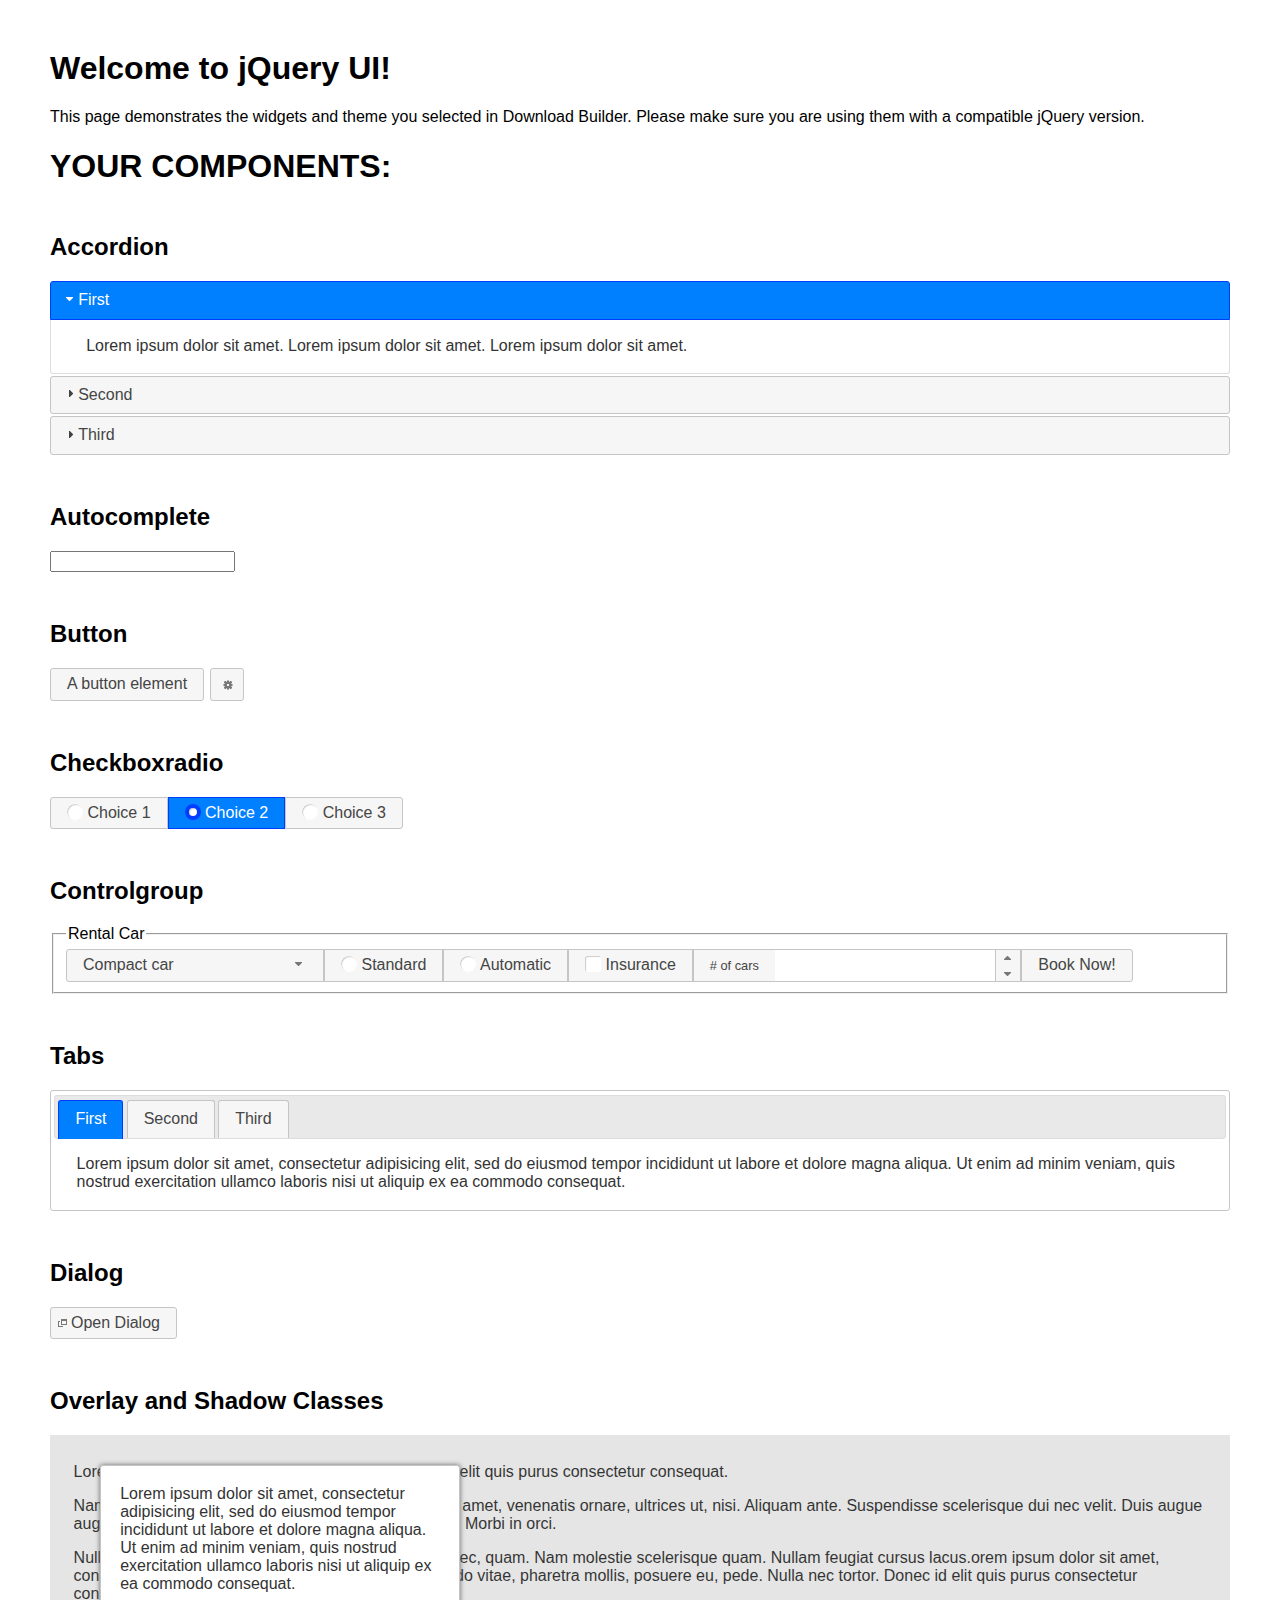
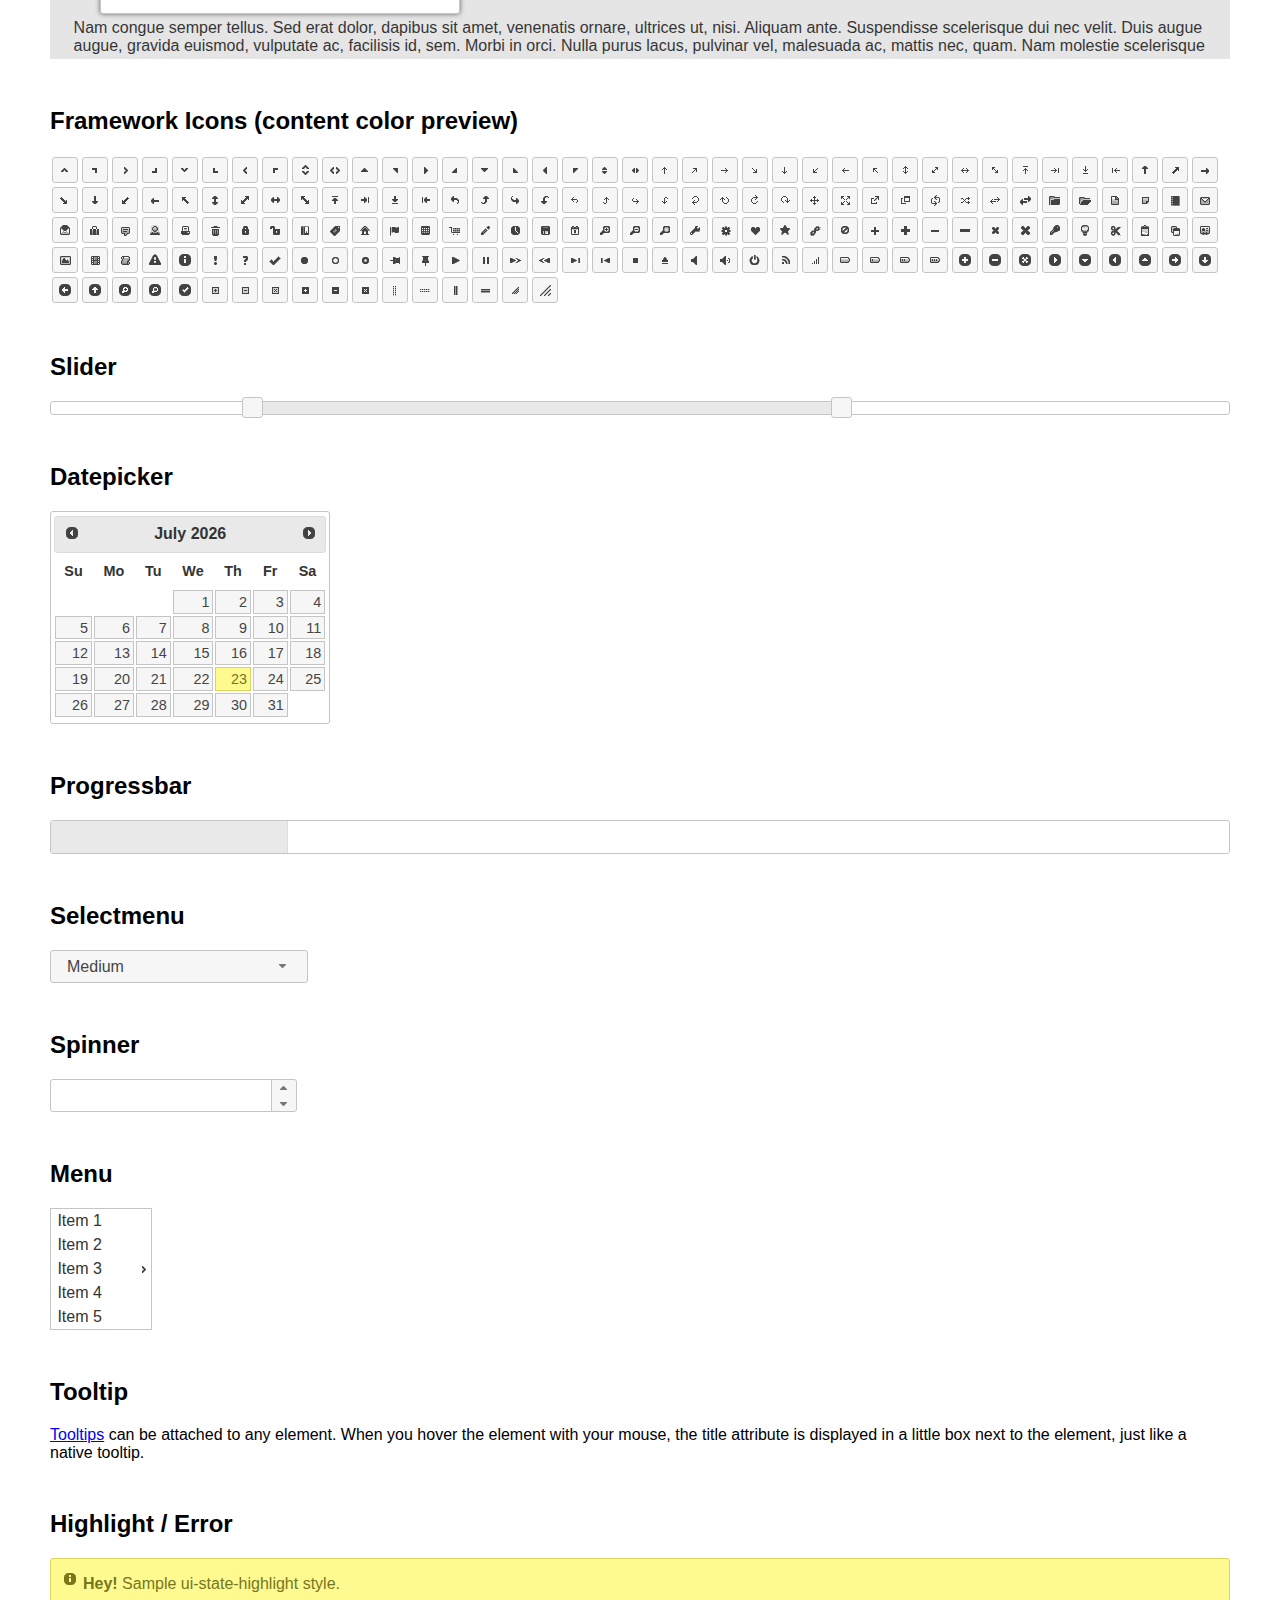
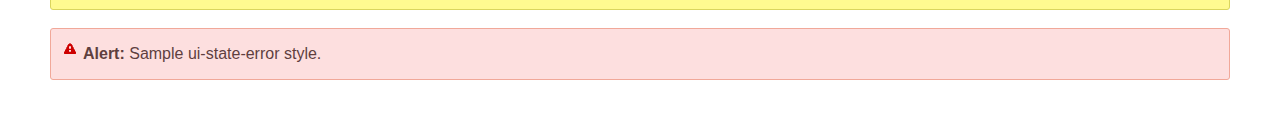
<file: 2차 평가 제출/js/java/jquery-ui-1.12.1.custom/index.html>
<!doctype html>
<html lang="us">
<head>
	<meta charset="utf-8">
	<title>jQuery UI Example Page</title>
	<link href="jquery-ui.css" rel="stylesheet">
	<style>
	body{
		font-family: "Trebuchet MS", sans-serif;
		margin: 50px;
	}
	.demoHeaders {
		margin-top: 2em;
	}
	#dialog-link {
		padding: .4em 1em .4em 20px;
		text-decoration: none;
		position: relative;
	}
	#dialog-link span.ui-icon {
		margin: 0 5px 0 0;
		position: absolute;
		left: .2em;
		top: 50%;
		margin-top: -8px;
	}
	#icons {
		margin: 0;
		padding: 0;
	}
	#icons li {
		margin: 2px;
		position: relative;
		padding: 4px 0;
		cursor: pointer;
		float: left;
		list-style: none;
	}
	#icons span.ui-icon {
		float: left;
		margin: 0 4px;
	}
	.fakewindowcontain .ui-widget-overlay {
		position: absolute;
	}
	select {
		width: 200px;
	}
	</style>
</head>
<body>

<h1>Welcome to jQuery UI!</h1>

<div class="ui-widget">
	<p>This page demonstrates the widgets and theme you selected in Download Builder. Please make sure you are using them with a compatible jQuery version.</p>
</div>

<h1>YOUR COMPONENTS:</h1>

<!-- Accordion -->
<h2 class="demoHeaders">Accordion</h2>
<div id="accordion">
	<h3>First</h3>
	<div>Lorem ipsum dolor sit amet. Lorem ipsum dolor sit amet. Lorem ipsum dolor sit amet.</div>
	<h3>Second</h3>
	<div>Phasellus mattis tincidunt nibh.</div>
	<h3>Third</h3>
	<div>Nam dui erat, auctor a, dignissim quis.</div>
</div>

<!-- Autocomplete -->
<h2 class="demoHeaders">Autocomplete</h2>
<div>
	<input id="autocomplete" title="type &quot;a&quot;">
</div>

<!-- Button -->
<h2 class="demoHeaders">Button</h2>
<button id="button">A button element</button>
<button id="button-icon">An icon-only button</button>

<!-- Checkboxradio -->
<h2 class="demoHeaders">Checkboxradio</h2>
<form style="margin-top: 1em;">
	<div id="radioset">
		<input type="radio" id="radio1" name="radio"><label for="radio1">Choice 1</label>
		<input type="radio" id="radio2" name="radio" checked="checked"><label for="radio2">Choice 2</label>
		<input type="radio" id="radio3" name="radio"><label for="radio3">Choice 3</label>
	</div>
</form>

<!-- Controlgroup -->
<h2 class="demoHeaders">Controlgroup</h2>
<fieldset>
	<legend>Rental Car</legend>
	<div id="controlgroup">
		<select id="car-type">
			<option>Compact car</option>
			<option>Midsize car</option>
			<option>Full size car</option>
			<option>SUV</option>
			<option>Luxury</option>
			<option>Truck</option>
			<option>Van</option>
		</select>
		<label for="transmission-standard">Standard</label>
		<input type="radio" name="transmission" id="transmission-standard">
		<label for="transmission-automatic">Automatic</label>
		<input type="radio" name="transmission" id="transmission-automatic">
		<label for="insurance">Insurance</label>
		<input type="checkbox" name="insurance" id="insurance">
		<label for="horizontal-spinner" class="ui-controlgroup-label"># of cars</label>
		<input id="horizontal-spinner" class="ui-spinner-input">
		<button>Book Now!</button>
	</div>
</fieldset>

<!-- Tabs -->
<h2 class="demoHeaders">Tabs</h2>
<div id="tabs">
	<ul>
		<li><a href="#tabs-1">First</a></li>
		<li><a href="#tabs-2">Second</a></li>
		<li><a href="#tabs-3">Third</a></li>
	</ul>
	<div id="tabs-1">Lorem ipsum dolor sit amet, consectetur adipisicing elit, sed do eiusmod tempor incididunt ut labore et dolore magna aliqua. Ut enim ad minim veniam, quis nostrud exercitation ullamco laboris nisi ut aliquip ex ea commodo consequat.</div>
	<div id="tabs-2">Phasellus mattis tincidunt nibh. Cras orci urna, blandit id, pretium vel, aliquet ornare, felis. Maecenas scelerisque sem non nisl. Fusce sed lorem in enim dictum bibendum.</div>
	<div id="tabs-3">Nam dui erat, auctor a, dignissim quis, sollicitudin eu, felis. Pellentesque nisi urna, interdum eget, sagittis et, consequat vestibulum, lacus. Mauris porttitor ullamcorper augue.</div>
</div>

<h2 class="demoHeaders">Dialog</h2>
<p>
	<button id="dialog-link" class="ui-button ui-corner-all ui-widget">
		<span class="ui-icon ui-icon-newwin"></span>Open Dialog
	</button>
</p>

<h2 class="demoHeaders">Overlay and Shadow Classes</h2>
<div style="position: relative; width: 96%; height: 200px; padding:1% 2%; overflow:hidden;" class="fakewindowcontain">
	<p>Lorem ipsum dolor sit amet,  Nulla nec tortor. Donec id elit quis purus consectetur consequat. </p><p>Nam congue semper tellus. Sed erat dolor, dapibus sit amet, venenatis ornare, ultrices ut, nisi. Aliquam ante. Suspendisse scelerisque dui nec velit. Duis augue augue, gravida euismod, vulputate ac, facilisis id, sem. Morbi in orci. </p><p>Nulla purus lacus, pulvinar vel, malesuada ac, mattis nec, quam. Nam molestie scelerisque quam. Nullam feugiat cursus lacus.orem ipsum dolor sit amet, consectetur adipiscing elit. Donec libero risus, commodo vitae, pharetra mollis, posuere eu, pede. Nulla nec tortor. Donec id elit quis purus consectetur consequat. </p><p>Nam congue semper tellus. Sed erat dolor, dapibus sit amet, venenatis ornare, ultrices ut, nisi. Aliquam ante. Suspendisse scelerisque dui nec velit. Duis augue augue, gravida euismod, vulputate ac, facilisis id, sem. Morbi in orci. Nulla purus lacus, pulvinar vel, malesuada ac, mattis nec, quam. Nam molestie scelerisque quam. </p><p>Nullam feugiat cursus lacus.orem ipsum dolor sit amet, consectetur adipiscing elit. Donec libero risus, commodo vitae, pharetra mollis, posuere eu, pede. Nulla nec tortor. Donec id elit quis purus consectetur consequat. Nam congue semper tellus. Sed erat dolor, dapibus sit amet, venenatis ornare, ultrices ut, nisi. Aliquam ante. </p><p>Suspendisse scelerisque dui nec velit. Duis augue augue, gravida euismod, vulputate ac, facilisis id, sem. Morbi in orci. Nulla purus lacus, pulvinar vel, malesuada ac, mattis nec, quam. Nam molestie scelerisque quam. Nullam feugiat cursus lacus.orem ipsum dolor sit amet, consectetur adipiscing elit. Donec libero risus, commodo vitae, pharetra mollis, posuere eu, pede. Nulla nec tortor. Donec id elit quis purus consectetur consequat. Nam congue semper tellus. Sed erat dolor, dapibus sit amet, venenatis ornare, ultrices ut, nisi. </p>

	<!-- ui-dialog -->
	<div class="ui-widget-overlay ui-front"></div>
	<div style="position: absolute; width: 320px; left: 50px; top: 30px; padding: 1.2em" class="ui-widget ui-front ui-widget-content ui-corner-all ui-widget-shadow">
		Lorem ipsum dolor sit amet, consectetur adipisicing elit, sed do eiusmod tempor incididunt ut labore et dolore magna aliqua. Ut enim ad minim veniam, quis nostrud exercitation ullamco laboris nisi ut aliquip ex ea commodo consequat.
	</div>

</div>

<!-- ui-dialog -->
<div id="dialog" title="Dialog Title">
	<p>Lorem ipsum dolor sit amet, consectetur adipisicing elit, sed do eiusmod tempor incididunt ut labore et dolore magna aliqua. Ut enim ad minim veniam, quis nostrud exercitation ullamco laboris nisi ut aliquip ex ea commodo consequat.</p>
</div>


<h2 class="demoHeaders">Framework Icons (content color preview)</h2>
<ul id="icons" class="ui-widget ui-helper-clearfix">
	<li class="ui-state-default ui-corner-all" title=".ui-icon-caret-1-n"><span class="ui-icon ui-icon-caret-1-n"></span></li>
	<li class="ui-state-default ui-corner-all" title=".ui-icon-caret-1-ne"><span class="ui-icon ui-icon-caret-1-ne"></span></li>
	<li class="ui-state-default ui-corner-all" title=".ui-icon-caret-1-e"><span class="ui-icon ui-icon-caret-1-e"></span></li>
	<li class="ui-state-default ui-corner-all" title=".ui-icon-caret-1-se"><span class="ui-icon ui-icon-caret-1-se"></span></li>
	<li class="ui-state-default ui-corner-all" title=".ui-icon-caret-1-s"><span class="ui-icon ui-icon-caret-1-s"></span></li>
	<li class="ui-state-default ui-corner-all" title=".ui-icon-caret-1-sw"><span class="ui-icon ui-icon-caret-1-sw"></span></li>
	<li class="ui-state-default ui-corner-all" title=".ui-icon-caret-1-w"><span class="ui-icon ui-icon-caret-1-w"></span></li>
	<li class="ui-state-default ui-corner-all" title=".ui-icon-caret-1-nw"><span class="ui-icon ui-icon-caret-1-nw"></span></li>
	<li class="ui-state-default ui-corner-all" title=".ui-icon-caret-2-n-s"><span class="ui-icon ui-icon-caret-2-n-s"></span></li>
	<li class="ui-state-default ui-corner-all" title=".ui-icon-caret-2-e-w"><span class="ui-icon ui-icon-caret-2-e-w"></span></li>
	<li class="ui-state-default ui-corner-all" title=".ui-icon-triangle-1-n"><span class="ui-icon ui-icon-triangle-1-n"></span></li>
	<li class="ui-state-default ui-corner-all" title=".ui-icon-triangle-1-ne"><span class="ui-icon ui-icon-triangle-1-ne"></span></li>
	<li class="ui-state-default ui-corner-all" title=".ui-icon-triangle-1-e"><span class="ui-icon ui-icon-triangle-1-e"></span></li>
	<li class="ui-state-default ui-corner-all" title=".ui-icon-triangle-1-se"><span class="ui-icon ui-icon-triangle-1-se"></span></li>
	<li class="ui-state-default ui-corner-all" title=".ui-icon-triangle-1-s"><span class="ui-icon ui-icon-triangle-1-s"></span></li>
	<li class="ui-state-default ui-corner-all" title=".ui-icon-triangle-1-sw"><span class="ui-icon ui-icon-triangle-1-sw"></span></li>
	<li class="ui-state-default ui-corner-all" title=".ui-icon-triangle-1-w"><span class="ui-icon ui-icon-triangle-1-w"></span></li>
	<li class="ui-state-default ui-corner-all" title=".ui-icon-triangle-1-nw"><span class="ui-icon ui-icon-triangle-1-nw"></span></li>
	<li class="ui-state-default ui-corner-all" title=".ui-icon-triangle-2-n-s"><span class="ui-icon ui-icon-triangle-2-n-s"></span></li>
	<li class="ui-state-default ui-corner-all" title=".ui-icon-triangle-2-e-w"><span class="ui-icon ui-icon-triangle-2-e-w"></span></li>
	<li class="ui-state-default ui-corner-all" title=".ui-icon-arrow-1-n"><span class="ui-icon ui-icon-arrow-1-n"></span></li>
	<li class="ui-state-default ui-corner-all" title=".ui-icon-arrow-1-ne"><span class="ui-icon ui-icon-arrow-1-ne"></span></li>
	<li class="ui-state-default ui-corner-all" title=".ui-icon-arrow-1-e"><span class="ui-icon ui-icon-arrow-1-e"></span></li>
	<li class="ui-state-default ui-corner-all" title=".ui-icon-arrow-1-se"><span class="ui-icon ui-icon-arrow-1-se"></span></li>
	<li class="ui-state-default ui-corner-all" title=".ui-icon-arrow-1-s"><span class="ui-icon ui-icon-arrow-1-s"></span></li>
	<li class="ui-state-default ui-corner-all" title=".ui-icon-arrow-1-sw"><span class="ui-icon ui-icon-arrow-1-sw"></span></li>
	<li class="ui-state-default ui-corner-all" title=".ui-icon-arrow-1-w"><span class="ui-icon ui-icon-arrow-1-w"></span></li>
	<li class="ui-state-default ui-corner-all" title=".ui-icon-arrow-1-nw"><span class="ui-icon ui-icon-arrow-1-nw"></span></li>
	<li class="ui-state-default ui-corner-all" title=".ui-icon-arrow-2-n-s"><span class="ui-icon ui-icon-arrow-2-n-s"></span></li>
	<li class="ui-state-default ui-corner-all" title=".ui-icon-arrow-2-ne-sw"><span class="ui-icon ui-icon-arrow-2-ne-sw"></span></li>
	<li class="ui-state-default ui-corner-all" title=".ui-icon-arrow-2-e-w"><span class="ui-icon ui-icon-arrow-2-e-w"></span></li>
	<li class="ui-state-default ui-corner-all" title=".ui-icon-arrow-2-se-nw"><span class="ui-icon ui-icon-arrow-2-se-nw"></span></li>
	<li class="ui-state-default ui-corner-all" title=".ui-icon-arrowstop-1-n"><span class="ui-icon ui-icon-arrowstop-1-n"></span></li>
	<li class="ui-state-default ui-corner-all" title=".ui-icon-arrowstop-1-e"><span class="ui-icon ui-icon-arrowstop-1-e"></span></li>
	<li class="ui-state-default ui-corner-all" title=".ui-icon-arrowstop-1-s"><span class="ui-icon ui-icon-arrowstop-1-s"></span></li>
	<li class="ui-state-default ui-corner-all" title=".ui-icon-arrowstop-1-w"><span class="ui-icon ui-icon-arrowstop-1-w"></span></li>
	<li class="ui-state-default ui-corner-all" title=".ui-icon-arrowthick-1-n"><span class="ui-icon ui-icon-arrowthick-1-n"></span></li>
	<li class="ui-state-default ui-corner-all" title=".ui-icon-arrowthick-1-ne"><span class="ui-icon ui-icon-arrowthick-1-ne"></span></li>
	<li class="ui-state-default ui-corner-all" title=".ui-icon-arrowthick-1-e"><span class="ui-icon ui-icon-arrowthick-1-e"></span></li>
	<li class="ui-state-default ui-corner-all" title=".ui-icon-arrowthick-1-se"><span class="ui-icon ui-icon-arrowthick-1-se"></span></li>
	<li class="ui-state-default ui-corner-all" title=".ui-icon-arrowthick-1-s"><span class="ui-icon ui-icon-arrowthick-1-s"></span></li>
	<li class="ui-state-default ui-corner-all" title=".ui-icon-arrowthick-1-sw"><span class="ui-icon ui-icon-arrowthick-1-sw"></span></li>
	<li class="ui-state-default ui-corner-all" title=".ui-icon-arrowthick-1-w"><span class="ui-icon ui-icon-arrowthick-1-w"></span></li>
	<li class="ui-state-default ui-corner-all" title=".ui-icon-arrowthick-1-nw"><span class="ui-icon ui-icon-arrowthick-1-nw"></span></li>
	<li class="ui-state-default ui-corner-all" title=".ui-icon-arrowthick-2-n-s"><span class="ui-icon ui-icon-arrowthick-2-n-s"></span></li>
	<li class="ui-state-default ui-corner-all" title=".ui-icon-arrowthick-2-ne-sw"><span class="ui-icon ui-icon-arrowthick-2-ne-sw"></span></li>
	<li class="ui-state-default ui-corner-all" title=".ui-icon-arrowthick-2-e-w"><span class="ui-icon ui-icon-arrowthick-2-e-w"></span></li>
	<li class="ui-state-default ui-corner-all" title=".ui-icon-arrowthick-2-se-nw"><span class="ui-icon ui-icon-arrowthick-2-se-nw"></span></li>
	<li class="ui-state-default ui-corner-all" title=".ui-icon-arrowthickstop-1-n"><span class="ui-icon ui-icon-arrowthickstop-1-n"></span></li>
	<li class="ui-state-default ui-corner-all" title=".ui-icon-arrowthickstop-1-e"><span class="ui-icon ui-icon-arrowthickstop-1-e"></span></li>
	<li class="ui-state-default ui-corner-all" title=".ui-icon-arrowthickstop-1-s"><span class="ui-icon ui-icon-arrowthickstop-1-s"></span></li>
	<li class="ui-state-default ui-corner-all" title=".ui-icon-arrowthickstop-1-w"><span class="ui-icon ui-icon-arrowthickstop-1-w"></span></li>
	<li class="ui-state-default ui-corner-all" title=".ui-icon-arrowreturnthick-1-w"><span class="ui-icon ui-icon-arrowreturnthick-1-w"></span></li>
	<li class="ui-state-default ui-corner-all" title=".ui-icon-arrowreturnthick-1-n"><span class="ui-icon ui-icon-arrowreturnthick-1-n"></span></li>
	<li class="ui-state-default ui-corner-all" title=".ui-icon-arrowreturnthick-1-e"><span class="ui-icon ui-icon-arrowreturnthick-1-e"></span></li>
	<li class="ui-state-default ui-corner-all" title=".ui-icon-arrowreturnthick-1-s"><span class="ui-icon ui-icon-arrowreturnthick-1-s"></span></li>
	<li class="ui-state-default ui-corner-all" title=".ui-icon-arrowreturn-1-w"><span class="ui-icon ui-icon-arrowreturn-1-w"></span></li>
	<li class="ui-state-default ui-corner-all" title=".ui-icon-arrowreturn-1-n"><span class="ui-icon ui-icon-arrowreturn-1-n"></span></li>
	<li class="ui-state-default ui-corner-all" title=".ui-icon-arrowreturn-1-e"><span class="ui-icon ui-icon-arrowreturn-1-e"></span></li>
	<li class="ui-state-default ui-corner-all" title=".ui-icon-arrowreturn-1-s"><span class="ui-icon ui-icon-arrowreturn-1-s"></span></li>
	<li class="ui-state-default ui-corner-all" title=".ui-icon-arrowrefresh-1-w"><span class="ui-icon ui-icon-arrowrefresh-1-w"></span></li>
	<li class="ui-state-default ui-corner-all" title=".ui-icon-arrowrefresh-1-n"><span class="ui-icon ui-icon-arrowrefresh-1-n"></span></li>
	<li class="ui-state-default ui-corner-all" title=".ui-icon-arrowrefresh-1-e"><span class="ui-icon ui-icon-arrowrefresh-1-e"></span></li>
	<li class="ui-state-default ui-corner-all" title=".ui-icon-arrowrefresh-1-s"><span class="ui-icon ui-icon-arrowrefresh-1-s"></span></li>
	<li class="ui-state-default ui-corner-all" title=".ui-icon-arrow-4"><span class="ui-icon ui-icon-arrow-4"></span></li>
	<li class="ui-state-default ui-corner-all" title=".ui-icon-arrow-4-diag"><span class="ui-icon ui-icon-arrow-4-diag"></span></li>
	<li class="ui-state-default ui-corner-all" title=".ui-icon-extlink"><span class="ui-icon ui-icon-extlink"></span></li>
	<li class="ui-state-default ui-corner-all" title=".ui-icon-newwin"><span class="ui-icon ui-icon-newwin"></span></li>
	<li class="ui-state-default ui-corner-all" title=".ui-icon-refresh"><span class="ui-icon ui-icon-refresh"></span></li>
	<li class="ui-state-default ui-corner-all" title=".ui-icon-shuffle"><span class="ui-icon ui-icon-shuffle"></span></li>
	<li class="ui-state-default ui-corner-all" title=".ui-icon-transfer-e-w"><span class="ui-icon ui-icon-transfer-e-w"></span></li>
	<li class="ui-state-default ui-corner-all" title=".ui-icon-transferthick-e-w"><span class="ui-icon ui-icon-transferthick-e-w"></span></li>
	<li class="ui-state-default ui-corner-all" title=".ui-icon-folder-collapsed"><span class="ui-icon ui-icon-folder-collapsed"></span></li>
	<li class="ui-state-default ui-corner-all" title=".ui-icon-folder-open"><span class="ui-icon ui-icon-folder-open"></span></li>
	<li class="ui-state-default ui-corner-all" title=".ui-icon-document"><span class="ui-icon ui-icon-document"></span></li>
	<li class="ui-state-default ui-corner-all" title=".ui-icon-document-b"><span class="ui-icon ui-icon-document-b"></span></li>
	<li class="ui-state-default ui-corner-all" title=".ui-icon-note"><span class="ui-icon ui-icon-note"></span></li>
	<li class="ui-state-default ui-corner-all" title=".ui-icon-mail-closed"><span class="ui-icon ui-icon-mail-closed"></span></li>
	<li class="ui-state-default ui-corner-all" title=".ui-icon-mail-open"><span class="ui-icon ui-icon-mail-open"></span></li>
	<li class="ui-state-default ui-corner-all" title=".ui-icon-suitcase"><span class="ui-icon ui-icon-suitcase"></span></li>
	<li class="ui-state-default ui-corner-all" title=".ui-icon-comment"><span class="ui-icon ui-icon-comment"></span></li>
	<li class="ui-state-default ui-corner-all" title=".ui-icon-person"><span class="ui-icon ui-icon-person"></span></li>
	<li class="ui-state-default ui-corner-all" title=".ui-icon-print"><span class="ui-icon ui-icon-print"></span></li>
	<li class="ui-state-default ui-corner-all" title=".ui-icon-trash"><span class="ui-icon ui-icon-trash"></span></li>
	<li class="ui-state-default ui-corner-all" title=".ui-icon-locked"><span class="ui-icon ui-icon-locked"></span></li>
	<li class="ui-state-default ui-corner-all" title=".ui-icon-unlocked"><span class="ui-icon ui-icon-unlocked"></span></li>
	<li class="ui-state-default ui-corner-all" title=".ui-icon-bookmark"><span class="ui-icon ui-icon-bookmark"></span></li>
	<li class="ui-state-default ui-corner-all" title=".ui-icon-tag"><span class="ui-icon ui-icon-tag"></span></li>
	<li class="ui-state-default ui-corner-all" title=".ui-icon-home"><span class="ui-icon ui-icon-home"></span></li>
	<li class="ui-state-default ui-corner-all" title=".ui-icon-flag"><span class="ui-icon ui-icon-flag"></span></li>
	<li class="ui-state-default ui-corner-all" title=".ui-icon-calculator"><span class="ui-icon ui-icon-calculator"></span></li>
	<li class="ui-state-default ui-corner-all" title=".ui-icon-cart"><span class="ui-icon ui-icon-cart"></span></li>
	<li class="ui-state-default ui-corner-all" title=".ui-icon-pencil"><span class="ui-icon ui-icon-pencil"></span></li>
	<li class="ui-state-default ui-corner-all" title=".ui-icon-clock"><span class="ui-icon ui-icon-clock"></span></li>
	<li class="ui-state-default ui-corner-all" title=".ui-icon-disk"><span class="ui-icon ui-icon-disk"></span></li>
	<li class="ui-state-default ui-corner-all" title=".ui-icon-calendar"><span class="ui-icon ui-icon-calendar"></span></li>
	<li class="ui-state-default ui-corner-all" title=".ui-icon-zoomin"><span class="ui-icon ui-icon-zoomin"></span></li>
	<li class="ui-state-default ui-corner-all" title=".ui-icon-zoomout"><span class="ui-icon ui-icon-zoomout"></span></li>
	<li class="ui-state-default ui-corner-all" title=".ui-icon-search"><span class="ui-icon ui-icon-search"></span></li>
	<li class="ui-state-default ui-corner-all" title=".ui-icon-wrench"><span class="ui-icon ui-icon-wrench"></span></li>
	<li class="ui-state-default ui-corner-all" title=".ui-icon-gear"><span class="ui-icon ui-icon-gear"></span></li>
	<li class="ui-state-default ui-corner-all" title=".ui-icon-heart"><span class="ui-icon ui-icon-heart"></span></li>
	<li class="ui-state-default ui-corner-all" title=".ui-icon-star"><span class="ui-icon ui-icon-star"></span></li>
	<li class="ui-state-default ui-corner-all" title=".ui-icon-link"><span class="ui-icon ui-icon-link"></span></li>
	<li class="ui-state-default ui-corner-all" title=".ui-icon-cancel"><span class="ui-icon ui-icon-cancel"></span></li>
	<li class="ui-state-default ui-corner-all" title=".ui-icon-plus"><span class="ui-icon ui-icon-plus"></span></li>
	<li class="ui-state-default ui-corner-all" title=".ui-icon-plusthick"><span class="ui-icon ui-icon-plusthick"></span></li>
	<li class="ui-state-default ui-corner-all" title=".ui-icon-minus"><span class="ui-icon ui-icon-minus"></span></li>
	<li class="ui-state-default ui-corner-all" title=".ui-icon-minusthick"><span class="ui-icon ui-icon-minusthick"></span></li>
	<li class="ui-state-default ui-corner-all" title=".ui-icon-close"><span class="ui-icon ui-icon-close"></span></li>
	<li class="ui-state-default ui-corner-all" title=".ui-icon-closethick"><span class="ui-icon ui-icon-closethick"></span></li>
	<li class="ui-state-default ui-corner-all" title=".ui-icon-key"><span class="ui-icon ui-icon-key"></span></li>
	<li class="ui-state-default ui-corner-all" title=".ui-icon-lightbulb"><span class="ui-icon ui-icon-lightbulb"></span></li>
	<li class="ui-state-default ui-corner-all" title=".ui-icon-scissors"><span class="ui-icon ui-icon-scissors"></span></li>
	<li class="ui-state-default ui-corner-all" title=".ui-icon-clipboard"><span class="ui-icon ui-icon-clipboard"></span></li>
	<li class="ui-state-default ui-corner-all" title=".ui-icon-copy"><span class="ui-icon ui-icon-copy"></span></li>
	<li class="ui-state-default ui-corner-all" title=".ui-icon-contact"><span class="ui-icon ui-icon-contact"></span></li>
	<li class="ui-state-default ui-corner-all" title=".ui-icon-image"><span class="ui-icon ui-icon-image"></span></li>
	<li class="ui-state-default ui-corner-all" title=".ui-icon-video"><span class="ui-icon ui-icon-video"></span></li>
	<li class="ui-state-default ui-corner-all" title=".ui-icon-script"><span class="ui-icon ui-icon-script"></span></li>
	<li class="ui-state-default ui-corner-all" title=".ui-icon-alert"><span class="ui-icon ui-icon-alert"></span></li>
	<li class="ui-state-default ui-corner-all" title=".ui-icon-info"><span class="ui-icon ui-icon-info"></span></li>
	<li class="ui-state-default ui-corner-all" title=".ui-icon-notice"><span class="ui-icon ui-icon-notice"></span></li>
	<li class="ui-state-default ui-corner-all" title=".ui-icon-help"><span class="ui-icon ui-icon-help"></span></li>
	<li class="ui-state-default ui-corner-all" title=".ui-icon-check"><span class="ui-icon ui-icon-check"></span></li>
	<li class="ui-state-default ui-corner-all" title=".ui-icon-bullet"><span class="ui-icon ui-icon-bullet"></span></li>
	<li class="ui-state-default ui-corner-all" title=".ui-icon-radio-off"><span class="ui-icon ui-icon-radio-off"></span></li>
	<li class="ui-state-default ui-corner-all" title=".ui-icon-radio-on"><span class="ui-icon ui-icon-radio-on"></span></li>
	<li class="ui-state-default ui-corner-all" title=".ui-icon-pin-w"><span class="ui-icon ui-icon-pin-w"></span></li>
	<li class="ui-state-default ui-corner-all" title=".ui-icon-pin-s"><span class="ui-icon ui-icon-pin-s"></span></li>
	<li class="ui-state-default ui-corner-all" title=".ui-icon-play"><span class="ui-icon ui-icon-play"></span></li>
	<li class="ui-state-default ui-corner-all" title=".ui-icon-pause"><span class="ui-icon ui-icon-pause"></span></li>
	<li class="ui-state-default ui-corner-all" title=".ui-icon-seek-next"><span class="ui-icon ui-icon-seek-next"></span></li>
	<li class="ui-state-default ui-corner-all" title=".ui-icon-seek-prev"><span class="ui-icon ui-icon-seek-prev"></span></li>
	<li class="ui-state-default ui-corner-all" title=".ui-icon-seek-end"><span class="ui-icon ui-icon-seek-end"></span></li>
	<li class="ui-state-default ui-corner-all" title=".ui-icon-seek-first"><span class="ui-icon ui-icon-seek-first"></span></li>
	<li class="ui-state-default ui-corner-all" title=".ui-icon-stop"><span class="ui-icon ui-icon-stop"></span></li>
	<li class="ui-state-default ui-corner-all" title=".ui-icon-eject"><span class="ui-icon ui-icon-eject"></span></li>
	<li class="ui-state-default ui-corner-all" title=".ui-icon-volume-off"><span class="ui-icon ui-icon-volume-off"></span></li>
	<li class="ui-state-default ui-corner-all" title=".ui-icon-volume-on"><span class="ui-icon ui-icon-volume-on"></span></li>
	<li class="ui-state-default ui-corner-all" title=".ui-icon-power"><span class="ui-icon ui-icon-power"></span></li>
	<li class="ui-state-default ui-corner-all" title=".ui-icon-signal-diag"><span class="ui-icon ui-icon-signal-diag"></span></li>
	<li class="ui-state-default ui-corner-all" title=".ui-icon-signal"><span class="ui-icon ui-icon-signal"></span></li>
	<li class="ui-state-default ui-corner-all" title=".ui-icon-battery-0"><span class="ui-icon ui-icon-battery-0"></span></li>
	<li class="ui-state-default ui-corner-all" title=".ui-icon-battery-1"><span class="ui-icon ui-icon-battery-1"></span></li>
	<li class="ui-state-default ui-corner-all" title=".ui-icon-battery-2"><span class="ui-icon ui-icon-battery-2"></span></li>
	<li class="ui-state-default ui-corner-all" title=".ui-icon-battery-3"><span class="ui-icon ui-icon-battery-3"></span></li>
	<li class="ui-state-default ui-corner-all" title=".ui-icon-circle-plus"><span class="ui-icon ui-icon-circle-plus"></span></li>
	<li class="ui-state-default ui-corner-all" title=".ui-icon-circle-minus"><span class="ui-icon ui-icon-circle-minus"></span></li>
	<li class="ui-state-default ui-corner-all" title=".ui-icon-circle-close"><span class="ui-icon ui-icon-circle-close"></span></li>
	<li class="ui-state-default ui-corner-all" title=".ui-icon-circle-triangle-e"><span class="ui-icon ui-icon-circle-triangle-e"></span></li>
	<li class="ui-state-default ui-corner-all" title=".ui-icon-circle-triangle-s"><span class="ui-icon ui-icon-circle-triangle-s"></span></li>
	<li class="ui-state-default ui-corner-all" title=".ui-icon-circle-triangle-w"><span class="ui-icon ui-icon-circle-triangle-w"></span></li>
	<li class="ui-state-default ui-corner-all" title=".ui-icon-circle-triangle-n"><span class="ui-icon ui-icon-circle-triangle-n"></span></li>
	<li class="ui-state-default ui-corner-all" title=".ui-icon-circle-arrow-e"><span class="ui-icon ui-icon-circle-arrow-e"></span></li>
	<li class="ui-state-default ui-corner-all" title=".ui-icon-circle-arrow-s"><span class="ui-icon ui-icon-circle-arrow-s"></span></li>
	<li class="ui-state-default ui-corner-all" title=".ui-icon-circle-arrow-w"><span class="ui-icon ui-icon-circle-arrow-w"></span></li>
	<li class="ui-state-default ui-corner-all" title=".ui-icon-circle-arrow-n"><span class="ui-icon ui-icon-circle-arrow-n"></span></li>
	<li class="ui-state-default ui-corner-all" title=".ui-icon-circle-zoomin"><span class="ui-icon ui-icon-circle-zoomin"></span></li>
	<li class="ui-state-default ui-corner-all" title=".ui-icon-circle-zoomout"><span class="ui-icon ui-icon-circle-zoomout"></span></li>
	<li class="ui-state-default ui-corner-all" title=".ui-icon-circle-check"><span class="ui-icon ui-icon-circle-check"></span></li>
	<li class="ui-state-default ui-corner-all" title=".ui-icon-circlesmall-plus"><span class="ui-icon ui-icon-circlesmall-plus"></span></li>
	<li class="ui-state-default ui-corner-all" title=".ui-icon-circlesmall-minus"><span class="ui-icon ui-icon-circlesmall-minus"></span></li>
	<li class="ui-state-default ui-corner-all" title=".ui-icon-circlesmall-close"><span class="ui-icon ui-icon-circlesmall-close"></span></li>
	<li class="ui-state-default ui-corner-all" title=".ui-icon-squaresmall-plus"><span class="ui-icon ui-icon-squaresmall-plus"></span></li>
	<li class="ui-state-default ui-corner-all" title=".ui-icon-squaresmall-minus"><span class="ui-icon ui-icon-squaresmall-minus"></span></li>
	<li class="ui-state-default ui-corner-all" title=".ui-icon-squaresmall-close"><span class="ui-icon ui-icon-squaresmall-close"></span></li>
	<li class="ui-state-default ui-corner-all" title=".ui-icon-grip-dotted-vertical"><span class="ui-icon ui-icon-grip-dotted-vertical"></span></li>
	<li class="ui-state-default ui-corner-all" title=".ui-icon-grip-dotted-horizontal"><span class="ui-icon ui-icon-grip-dotted-horizontal"></span></li>
	<li class="ui-state-default ui-corner-all" title=".ui-icon-grip-solid-vertical"><span class="ui-icon ui-icon-grip-solid-vertical"></span></li>
	<li class="ui-state-default ui-corner-all" title=".ui-icon-grip-solid-horizontal"><span class="ui-icon ui-icon-grip-solid-horizontal"></span></li>
	<li class="ui-state-default ui-corner-all" title=".ui-icon-gripsmall-diagonal-se"><span class="ui-icon ui-icon-gripsmall-diagonal-se"></span></li>
	<li class="ui-state-default ui-corner-all" title=".ui-icon-grip-diagonal-se"><span class="ui-icon ui-icon-grip-diagonal-se"></span></li>
</ul>

<!-- Slider -->
<h2 class="demoHeaders">Slider</h2>
<div id="slider"></div>

<!-- Datepicker -->
<h2 class="demoHeaders">Datepicker</h2>
<div id="datepicker"></div>

<!-- Progressbar -->
<h2 class="demoHeaders">Progressbar</h2>
<div id="progressbar"></div>

<!-- Progressbar -->
<h2 class="demoHeaders">Selectmenu</h2>
<select id="selectmenu">
	<option>Slower</option>
	<option>Slow</option>
	<option selected="selected">Medium</option>
	<option>Fast</option>
	<option>Faster</option>
</select>

<!-- Spinner -->
<h2 class="demoHeaders">Spinner</h2>
<input id="spinner">

<!-- Menu -->
<h2 class="demoHeaders">Menu</h2>
<ul style="width:100px;" id="menu">
	<li><div>Item 1</div></li>
	<li><div>Item 2</div></li>
	<li><div>Item 3</div>
		<ul>
			<li><div>Item 3-1</div></li>
			<li><div>Item 3-2</div></li>
			<li><div>Item 3-3</div></li>
			<li><div>Item 3-4</div></li>
			<li><div>Item 3-5</div></li>
		</ul>
	</li>
	<li><div>Item 4</div></li>
	<li><div>Item 5</div></li>
</ul>

<!-- Tooltip -->
<h2 class="demoHeaders">Tooltip</h2>
<p id="tooltip">
	<a href="#" title="That&apos;s what this widget is">Tooltips</a> can be attached to any element. When you hover
the element with your mouse, the title attribute is displayed in a little box next to the element, just like a native tooltip.
</p>

<!-- Highlight / Error -->
<h2 class="demoHeaders">Highlight / Error</h2>
<div class="ui-widget">
	<div class="ui-state-highlight ui-corner-all" style="margin-top: 20px; padding: 0 .7em;">
		<p><span class="ui-icon ui-icon-info" style="float: left; margin-right: .3em;"></span>
		<strong>Hey!</strong> Sample ui-state-highlight style.</p>
	</div>
</div>
<br>
<div class="ui-widget">
	<div class="ui-state-error ui-corner-all" style="padding: 0 .7em;">
		<p><span class="ui-icon ui-icon-alert" style="float: left; margin-right: .3em;"></span>
		<strong>Alert:</strong> Sample ui-state-error style.</p>
	</div>
</div>

<script src="external/jquery/jquery.js"></script>
<script src="jquery-ui.js"></script>
<script>
$( "#accordion" ).accordion();

var availableTags = [
	"ActionScript",
	"AppleScript",
	"Asp",
	"BASIC",
	"C",
	"C++",
	"Clojure",
	"COBOL",
	"ColdFusion",
	"Erlang",
	"Fortran",
	"Groovy",
	"Haskell",
	"Java",
	"JavaScript",
	"Lisp",
	"Perl",
	"PHP",
	"Python",
	"Ruby",
	"Scala",
	"Scheme"
];
$( "#autocomplete" ).autocomplete({
	source: availableTags
});

$( "#button" ).button();
$( "#button-icon" ).button({
	icon: "ui-icon-gear",
	showLabel: false
});

$( "#radioset" ).buttonset();

$( "#controlgroup" ).controlgroup();

$( "#tabs" ).tabs();

$( "#dialog" ).dialog({
	autoOpen: false,
	width: 400,
	buttons: [
		{
			text: "Ok",
			click: function() {
				$( this ).dialog( "close" );
			}
		},
		{
			text: "Cancel",
			click: function() {
				$( this ).dialog( "close" );
			}
		}
	]
});

// Link to open the dialog
$( "#dialog-link" ).click(function( event ) {
	$( "#dialog" ).dialog( "open" );
	event.preventDefault();
});

$( "#datepicker" ).datepicker({
	inline: true
});

$( "#slider" ).slider({
	range: true,
	values: [ 17, 67 ]
});

$( "#progressbar" ).progressbar({
	value: 20
});

$( "#spinner" ).spinner();

$( "#menu" ).menu();

$( "#tooltip" ).tooltip();

$( "#selectmenu" ).selectmenu();

// Hover states on the static widgets
$( "#dialog-link, #icons li" ).hover(
	function() {
		$( this ).addClass( "ui-state-hover" );
	},
	function() {
		$( this ).removeClass( "ui-state-hover" );
	}
);
</script>
</body>
</html>
</file>
